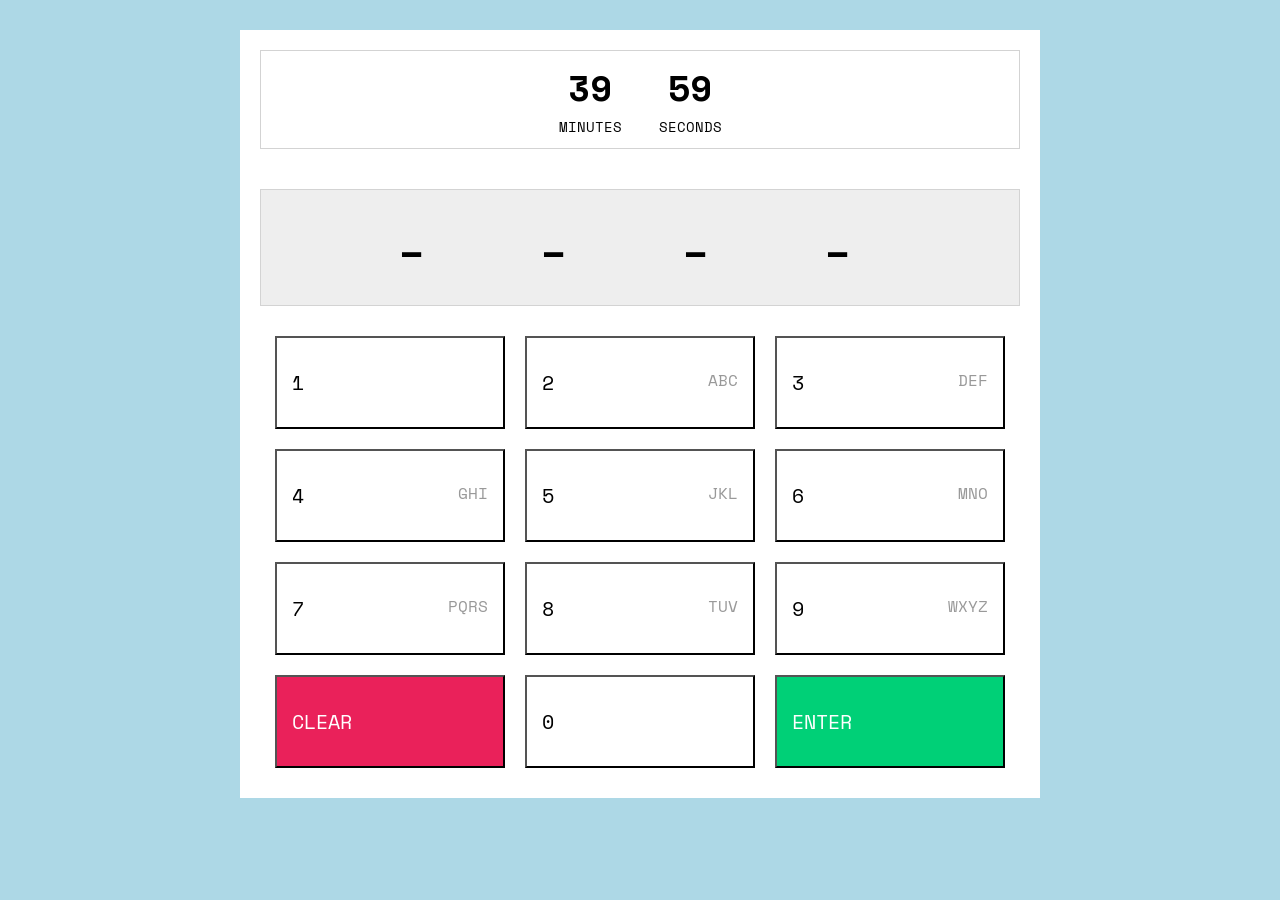
<file: Timer/index.html>
<!doctype html>
<html lang="en">
  <head>
    <meta charset="utf-8">
    <meta name="viewport" content="width=device-width, initial-scale=1, shrink-to-fit=no">
    <link href="https://fonts.googleapis.com/css?family=Space+Mono" rel="stylesheet">
    <link rel="stylesheet" href="styles.css">

    <title>Intro Video</title>
  </head>
  <body>
    <div class="max-container">
      <div class="timer" id="timer">
        <div class="center">
          <div class="time">
            <h2 id="mins">40</h2>
            <small>MINUTES</small>
          </div>
          <div class="time">
            <h2 id="secs">00</h2>
            <small>SECONDS</small>
          </div>
        </div>
      </div>
      <div class="access-code">
        <div class="center">
          - - - -
        </div>
      </div>
      <div class="button-container">
        <div class="row">
          <div class="button">
            <button type="button" value="1">
              1
            </button>
          </div>
          <div class="button">
            <button type="button" value="2">
              2 <small>ABC</small>
            </button>
          </div>
          <div class="button">
            <button type="button" value="3">
              3 <small>DEF</small>
            </button>
          </div>
        </div>
        <div class="row">
          <div class="button">
            <button type="button" value="4">
              4 <small>GHI</small>
            </button>
          </div>
          <div class="button">
            <button type="button" value="5">
              5 <small>JKL</small>
            </button>
          </div>
          <div class="button">
            <button type="button" value="6">
              6 <small>MNO</small>
            </button>
          </div>
        </div>
        <div class="row">
          <div class="button">
            <button type="button" value="7">
              7 <small>PQRS</small>
            </button>
          </div>
          <div class="button">
            <button type="button" value="8">
              8 <small>TUV</small>
            </button>
          </div>
          <div class="button">
            <button type="button" value="9">
              9 <small>WXYZ</small>
            </button>
          </div>
        </div>
        <div class="row">
          <div class="button">
            <button type="button" class="clear">
              CLEAR
            </button>
          </div>
          <div class="button">
            <button type="button" value="0">
              0
            </button>
          </div>
          <div class="button">
            <button type="button" class="enter">
              ENTER
            </button>
          </div>
        </div>
      </div>
    </div>
    <script src="scripts.js"></script>
  </body>
</html>
</file>
<file: Timer/styles.css>
* {
  box-sizing: border-box;
  font-family: 'Space Mono', monospace;
  font-size: 100%;
  margin: 0;
  padding: 0; }

body {
  background: lightblue;
  font-size: 1em; }

.center {
  display: table;
  margin: auto;
  width: auto; }

.max-container {
  background: #FFF;
  margin: 30px auto;
  max-width: 800px;
  padding: 20px; }

.timer {
  background: transparent;
  border: 1px solid lightgray;
  margin-bottom: 40px;
  padding: 10px;
  width: 100%; }
  .timer.time-low {
    background: red;
    color: #FFF; }
  .timer .time {
    display: inline-block;
    text-align: center;
    width: 100px; }
    .timer .time h2 {
      font-size: 2.25em; }
    .timer .time small {
      font-size: .9em; }

.access-code {
  background: #eee;
  border: 1px solid lightgray;
  font-size: 4em;
  letter-spacing: .5em;
  margin-bottom: 20px;
  padding: 10px;
  width: 100%; }

.button-container {
  padding: 0 25px; }
  .button-container .row {
    display: flex;
    flex-flow: row nowrap;
    margin: 0 -20px; }
    .button-container .row .button {
      padding: 10px;
      width: 33.333%; }
      .button-container .row .button button {
        background: transparent;
        font-size: 1.25em;
        display: block;
        padding: 30px 15px;
        position: relative;
        text-align: left;
        width: 100%; }
        .button-container .row .button button small {
          color: #999;
          font-size: .8em;
          float: right; }
        .button-container .row .button button.enter {
          background: #00D077;
          color: #FFF; }
        .button-container .row .button button.clear {
          background: #EA215A;
          color: #FFF; }

/*# sourceMappingURL=styles.css.map */
</file>
